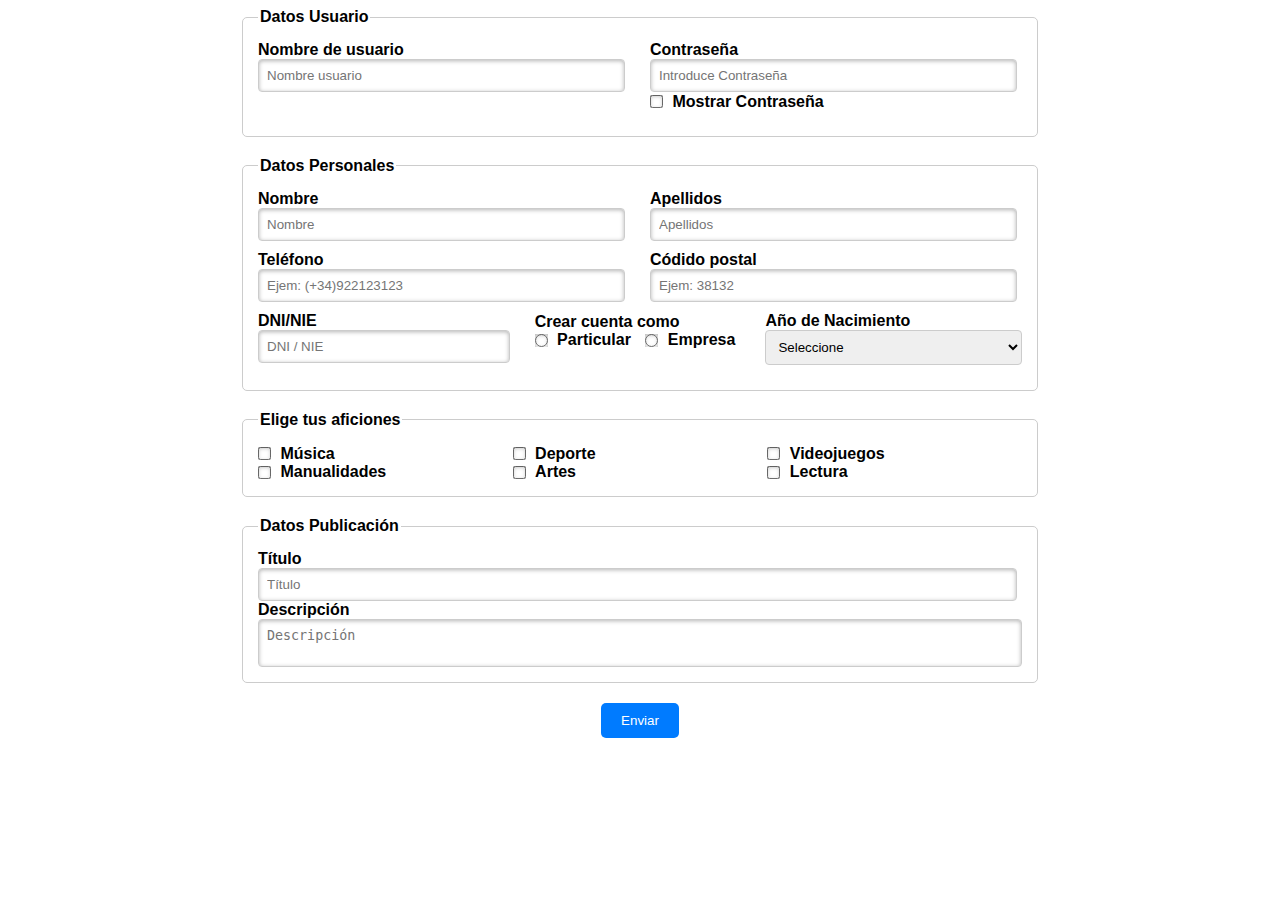
<file: DEW/UT04-01/index.html>
<!DOCTYPE html>
<html lang="es">
    <head>
        <meta charset="UTF-8">
        <meta name="viewport" content="width=device-width, initial-scale=1.0">
        <title>Formulario</title>
        <link rel="stylesheet" href="style.css">
    </head>
    <body>
        <form id="frm" action="https://www.w3schools.com/action_page.php" method="POST" novalidate>
            <fieldset>
                <legend>Datos Usuario</legend>
                <div class="fila">
                    <div class="campo">
                        <label for="Nombre usuario">Nombre de usuario</label>
                        <input type="text" id="Nombre usuario" name="Nombre usuario" placeholder="Nombre usuario" required pattern=".{3,}">
                    </div>
                    <div class="campo">
                        <label for="password">Contraseña</label>
                        <input type="password" id="password" name="password" placeholder="Introduce Contraseña" required pattern=".{6,}">  
                        <div class="mostrar-password">
                            <input type="checkbox" id="show-password" onclick="togglePassword()">
                            <label for="mostrar-contrasenia">Mostrar Contraseña</label>
                        </div>
                    </div>
                </div>
            </fieldset>
            <fieldset>
                <legend>Datos Personales</legend>
                <div class="fila">
                    <div class="campo">
                        <label for="nombre">Nombre</label>
                        <input type="text" id="nombre" name="nombre" placeholder="Nombre" required pattern=".{3,}">
                    </div>
                    <div class="campo">
                        <label for="apellidos">Apellidos</label>
                        <input type="text" id="apellidos" name="apellidos" placeholder="Apellidos" required pattern=".{3,}">
                    </div>
                </div>
                <div class="fila">
                    <div class="campo">
                        <label for="telefono">Teléfono</label>
                        <input type="tel" id="telefono" name="telefono" placeholder="Ejem: (+34)922123123" required pattern="\d{9,12}">
                    </div>
                    <div class="campo">
                        <label for="cp">Códido postal</label>
                        <input type="text" id="cp" name="cp" placeholder="Ejem: 38132">
                    </div>
                </div>
                <div class="fila">
                    <div class="campo">
                        <label for="dni">DNI/NIE</label>
                        <input type="text" id="dni" name="dni" placeholder="DNI / NIE" required pattern="\d{8}[A-Z]">
                    </div>
                    <div>
                        <label for="tipo_cuenta">Crear cuenta como</label>
                        <div>
                            <input type="radio" id="particular" name="tipo_cuenta" value="particular" required>
                            <label for="particular">Particular</label>
                            <input type="radio" id="empresa" name="tipo_cuenta" value="empresa" required>
                            <label for="empresa">Empresa</label>
                        </div>
                    </div>
                    <div class="campo">
                        <label for="anio_nacimiento">Año de Nacimiento</label>
                        <select name="anio_nacimiento" id="anio_nacimiento" required>
                            <option value="">Seleccione</option>
                        </select>
                    </div>
                </div>
                </div>
            </fieldset>
            <fieldset>
                <legend>Elige tus aficiones</legend>
                    <div class="fila-aficiones">
                        <div>
                            <input type="checkbox" id="musica" name="aficiones" value="musica">
                            <label for="musica">Música</label>
                        </div>
                        <div>
                            <input type="checkbox" id="deporte" name="aficiones" value="deporte">
                            <label for="deporte">Deporte</label>
                        </div>
                        <div>
                            <input type="checkbox" id="videojuegos" name="aficiones" value="videojuegos">
                            <label for="videojuegos">Videojuegos</label>
                        </div>
                        <div>
                            <input type="checkbox" id="manualidades" name="aficiones" value="manualidades">
                            <label for="manualidades">Manualidades</label>
                        </div>
                        <div>
                            <input type="checkbox" id="Artes" name="aficiones" value="Artes">
                            <label for="Artes">Artes</label>
                        </div>
                        <div>
                            <input type="checkbox" id="Lectura" name="aficiones" value="Lectura">
                            <label for="Lectura">Lectura</label>
                        </div>
                    </div>
            </fieldset>
            <fieldset>
                <legend>Datos Publicación</legend>
                <div class="campo">
                    <label for="titulo">Título</label>
                    <input type="text" id="titulo" name="titulo" placeholder="Título" required pattern=".{1,15}">
                </div>
                <div class="campo">
                    <label for="descripcion">Descripción</label>
                    <textarea id="descripcion" name="descripcion" placeholder="Descripción" required maxlength="120"></textarea>
                </div>
            </fieldset>

            <button type="submit">Enviar</button>
        </form>
        <script src="script.js"></script>
    </body>
</html>
</file>
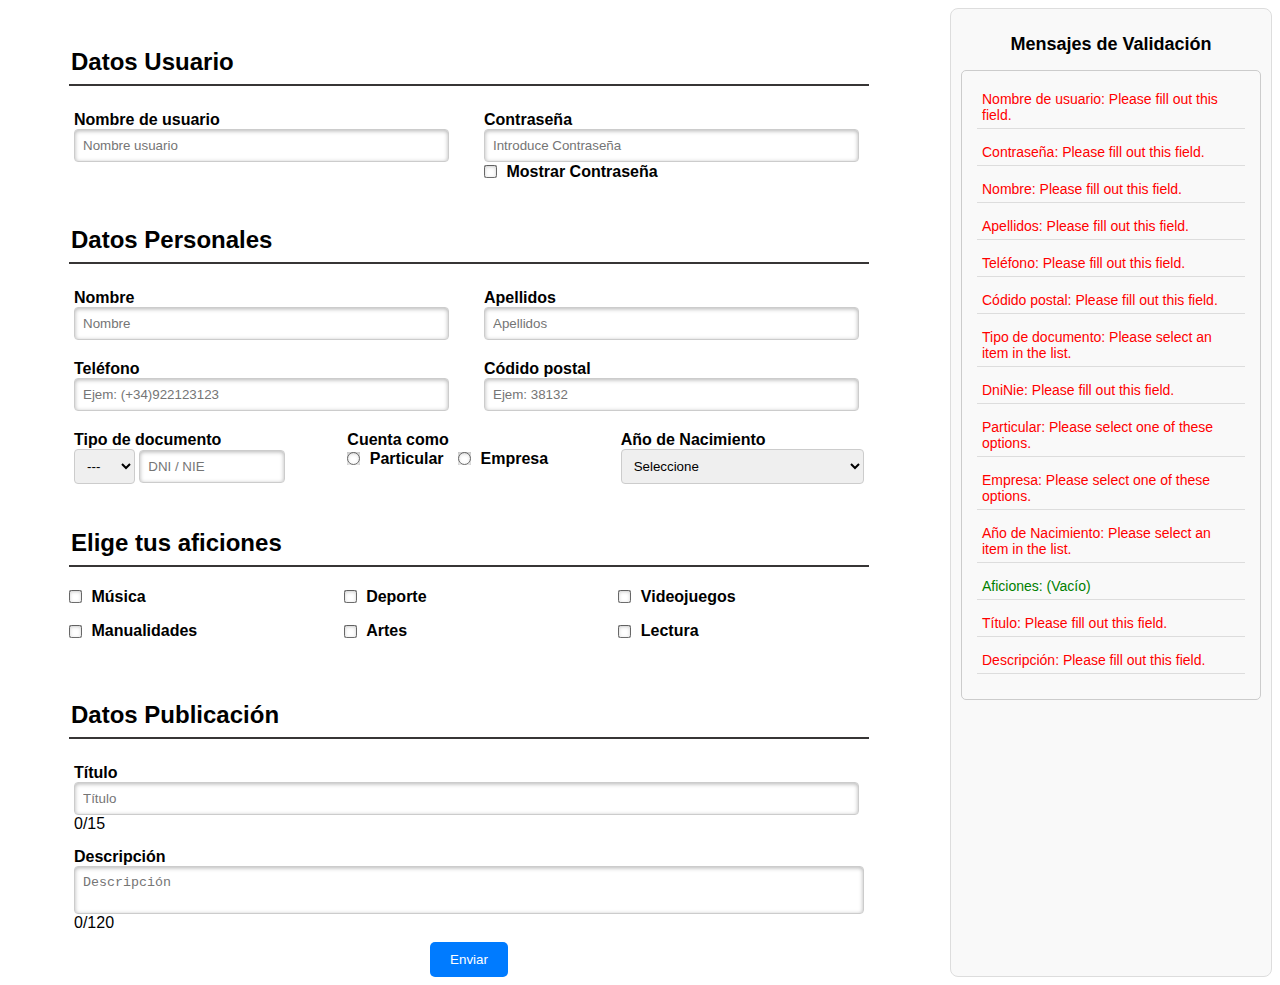
<file: DEW/UT04-02/index.html>
<!DOCTYPE html>
<html lang="es">
    <head>
        <meta charset="UTF-8">
        <meta name="viewport" content="width=device-width, initial-scale=1.0">
        <title>Formulario</title>
        <link rel="stylesheet" href="css/style.css">
    </head>
    <body>
        <div id="contenedor">
            <div id="parteIzquierda">
                <form id="frm" action="https://www.w3schools.com/action_page.php" method="POST" novalidate>
                        <legend>Datos Usuario</legend>
                        <div class="fila">
                            <div class="campo">
                                <label for="NombreUsuario">Nombre de usuario</label>
                                <input type="text" id="NombreUsuario" name="NombreUsuario" placeholder="Nombre usuario" required pattern=".{3,}">
                            </div>
                            <div class="campo">
                                <label for="Contrasena">Contraseña</label>
                                <input type="password" id="Contrasena" name="Contrasena" placeholder="Introduce Contraseña" required pattern=".{8,}">
                                <div class="MostrarContrasena">
                                    <input type="checkbox" id="MostrarContrasena">
                                    <label for="MostrarContrasena">Mostrar Contraseña</label>
                                </div>
                            </div>
                        </div>
                        <legend>Datos Personales</legend>
                        <div class="fila">
                            <div class="campo">
                                <label for="Nombre">Nombre</label>
                                <input type="text" id="Nombre" name="Nombre" placeholder="Nombre" required pattern=".{3,}">
                            </div>
                            <div class="campo">
                                <label for="Apellidos">Apellidos</label>
                                <input type="text" id="Apellidos" name="Apellidos" placeholder="Apellidos" required pattern=".{3,}">
                            </div>
                        </div>
                        <div class="fila">
                            <div class="campo">
                                <label for="Telefono">Teléfono</label>
                                <input type="tel" id="Telefono" name="Telefono" placeholder="Ejem: (+34)922123123" required pattern="^\(\+34\)\d{9}$">
                            </div>
                            <div class="campo">
                                <label for="CodigoPostal">Códido postal</label>
                                <input type="text" id="CodigoPostal" name="CodigoPostal" placeholder="Ejem: 38132" required pattern="^38\d{3}$">
                            </div>
                        </div>
                        <div class="fila">
                            <div class="campo">
                                <label for="TipoDocumento">Tipo de documento</label>
                                <div class="dni">
                                    <select name="TipoDocumento" id="TipoDocumento" required>
                                        <option value="">---</option>
                                        <option value="DNI">DNI</option>
                                        <option value="NIE">NIE</option>
                                    </select>
                                    <input type="text" id="DniNie" name="DniNie" placeholder="DNI / NIE" required pattern="\d{8}[A-Z]">
                                </div>                
                            </div>
                            <div class="campo">
                                <label for="CuentaComo">Cuenta como</label>
                                <div>
                                    <input type="radio" id="particular" name="CuentaComo" value="particular" required>
                                    <label for="particular">Particular</label>
                                    <input type="radio" id="empresa" name="CuentaComo" value="empresa" required>
                                    <label for="empresa">Empresa</label>
                                </div>
                            </div>
                            <div class="campo">
                                <label for="AnioNacimiento">Año de Nacimiento</label>
                                <select name="AnioNacimiento" id="AnioNacimiento" required>
                                    <option value="">Seleccione</option>
                                </select>
                            </div>
                        </div>
                        <legend>Elige tus aficiones</legend>
                            <div class="FilaAficiones">
                                <div>
                                    <input type="checkbox" id="musica" class="AficionesCheckbox" value="MU" onchange="actualizarAficiones()">
                                    <label for="musica">Música</label>
                                </div>
                                <div>
                                    <input type="checkbox" id="deporte" class="AficionesCheckbox" value="DE" onchange="actualizarAficiones()">
                                    <label for="deporte">Deporte</label>
                                </div>
                                <div>
                                    <input type="checkbox" id="videojuegos" class="AficionesCheckbox" value="VI" onchange="actualizarAficiones()">
                                    <label for="videojuegos">Videojuegos</label>
                                </div>
                                <div>
                                    <input type="checkbox" id="manualidades" class="AficionesCheckbox" value="MA" onchange="actualizarAficiones()">
                                    <label for="manualidades">Manualidades</label>
                                </div>
                                <div>
                                    <input type="checkbox" id="Artes" class="AficionesCheckbox" value="AR" onchange="actualizarAficiones()">
                                    <label for="Artes">Artes</label>
                                </div>
                                <div>
                                    <input type="checkbox" id="Lectura" class="AficionesCheckbox" value="LE" onchange="actualizarAficiones()">
                                    <label for="Lectura">Lectura</label>
                                </div>
                                <input type="hidden" id="Aficiones" name="Aficiones">
                                <div class="ErrorMsg"></div>
                            </div>
                        <legend>Datos Publicación</legend>
                        <div class="campo">
                            <label for="PublicacionTitulo">Título</label>
                            <input type="text" id="PublicacionTitulo" name="PublicacionTitulo" placeholder="Título" required minlength="4" maxlength="15">
                            <div class="contador" id="TituloContador">0/15</div>
                            <div class="ErrorMsg"></div>
                        </div>
             
                        <div class="campo">
                            <label for="PublicacionDescripcion">Descripción</label>
                            <textarea id="PublicacionDescripcion" name="PublicacionDescripcion" placeholder="Descripción" required minlength="4" maxlength="120"></textarea>
                            <div class="contador" id="DescripcionContador">0/120</div>
                            <div class="ErrorMsg"></div>
                        </div>
                    <button id="btn" type="button">Enviar</button>
                </form>
            </div>
            <div id="parteDerecha">
                <h2>Mensajes de Validación</h2>
                <div id="mensajes"></div>
            </div>
        </div>
        <script src="script/script.js"></script>
    </body>
</html>
</file>
<file: DEW/UT04-01/style.css>
body {
    font-family: Arial, sans-serif;
}

form {
    max-width: 800px;
    margin: auto;
}

fieldset {
    margin-bottom: 20px;
    padding: 15px;
    border: 1px solid #ccc;
    border-radius: 5px;
}

legend {
    font-weight: bold;
}

label {
    display: inline-block;
    font-weight: bold;
    margin-right: 10px; 
    vertical-align: middle; 
}

input, select, textarea {
    margin: 0;
    padding: 8px;
    border: 1px solid #ccc;
    border-radius: 4px;
    vertical-align: middle; 
    box-sizing: border-box;
}

input, select {
    width: 100%;
}

textarea {
    resize: none;
    width: 100%;
    box-shadow: inset 0px 1px 4px rgba(0, 0, 0, 0.3);
}

input{
    width: auto; 
    height: auto;
    margin-right: 5px; 
    vertical-align: middle;
    box-shadow: inset 0px 1px 4px rgba(0, 0, 0, 0.3);
}

.fila {
    display: flex;
    gap: 20px;
    margin-bottom: 10px;
}

.fila-aficiones{
    display:grid;
    grid-template-columns: 1fr 1fr 1fr;
}

.campo{
    flex: 1;
    display: flex;
    flex-direction: column;
    position: relative;
}

button {
    display: block;
    margin: auto;
    padding: 10px 20px;
    background-color: #007bff;
    color: white;
    border: none;
    border-radius: 5px;
    cursor: pointer;
}

button:hover {
    background-color: #0056b3;
}
</file>
<file: DEW/UT04-02/css/style.css>
/*<-------------------- BODY -------------------->*/
body {
    font-family: Arial, sans-serif;
}

#contenedor{
    display: flex;
    
}
/*<-------------------- FORMULARIO -------------------->*/
#parteIzquierda {
    flex: 1;
    margin-right: 20px;
}

form {
    max-width: 800px;
    margin: auto;
}

legend {
    font-size: 1.5rem; 
    font-weight: bold; 
    border-bottom: 2px solid rgb(55, 53, 53);
    padding-bottom: 0.5rem;
    margin-top: 40px; 
    margin-bottom: 20px; 
}
/*<-- FILAS -->*/
.fila {
    display: flex;
    gap: 20px;
    margin-bottom: 10px;
}

.FilaAficiones {
    display: flex;
    flex-wrap: wrap; 
    gap: 1rem; 
    justify-content: space-between;
}

.FilaAficiones > div {
    flex: 0 0 calc(33.333% - 1rem); 
}

.campo{
    flex: 1;
    display: flex;
    flex-direction: column;
    position: relative;
    padding: 5px;
}


label {
    display: inline-block;
    font-weight: bold;
    margin-right: 10px; 
    vertical-align: middle; 
}

/*<-- INPUT -->*/
input, select, textarea {
    margin: 0;
    padding: 8px;
    border: 1px solid #ccc;
    border-radius: 4px;
    vertical-align: middle; 
    box-sizing: border-box;
}

input, select {
    width: 100%;
}

input{
    width: auto; 
    height: auto;
    margin-right: 5px; 
    vertical-align: middle;
    box-shadow: inset 0px 1px 4px rgba(0, 0, 0, 0.3);
}

textarea {
    resize: none;
    width: 100%;
    box-shadow: inset 0px 1px 4px rgba(0, 0, 0, 0.3);
}

button {
    display: block;
    margin: auto;
    padding: 10px 20px;
    background-color: #007bff;
    color: white;
    border: none;
    border-radius: 5px;
    cursor: pointer;
}

button:hover {
    background-color: #0056b3;
}

#TipoDocumento{
    width: 25%; 
}
#DniNie{
    width: 60%; 
}
/*<-- ERRORES -->*/
#mensajes {
    flex: 1;
    border: 1px solid #ccc;
    border-radius: 5px;
    padding: 15px;
    max-height: 600px;
    overflow-y: auto;
    background-color: #f9f9f9;
}

.ErrorMsg {
    color: red;
    font-size: 12px;
    margin-top: 5px;
}

/*<-------------------- MENSAJES VALIDACION -------------------->*/
#parteDerecha {
    width: 300px; 
    padding: 10px;
    background-color: #f9f9f9;
    border: 1px solid #ddd; 
    border-radius: 8px;
}

#parteDerecha h2 {
    text-align: center;
    font-size: 18px;
}

#mensajes div {
    padding: 5px;
    border-bottom: 1px solid #ddd;
    font-size: 14px;
}
</file>
